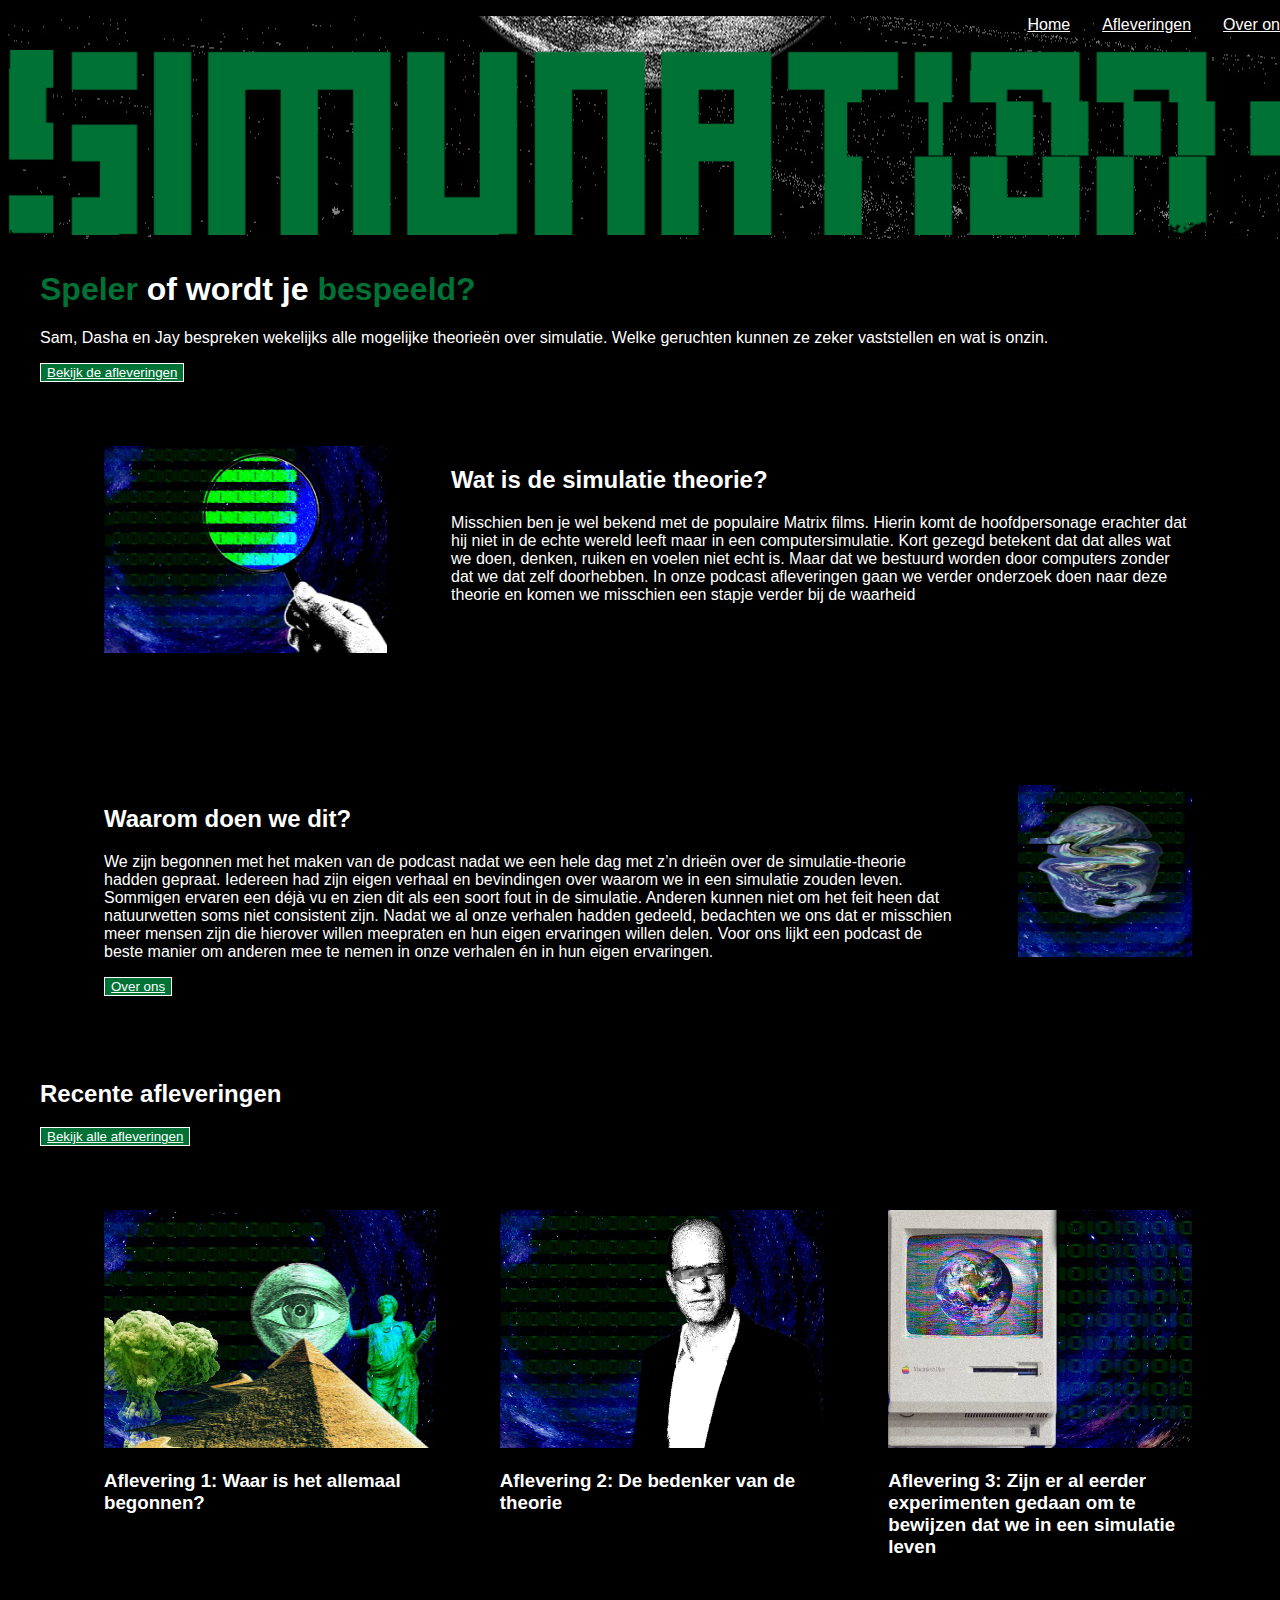
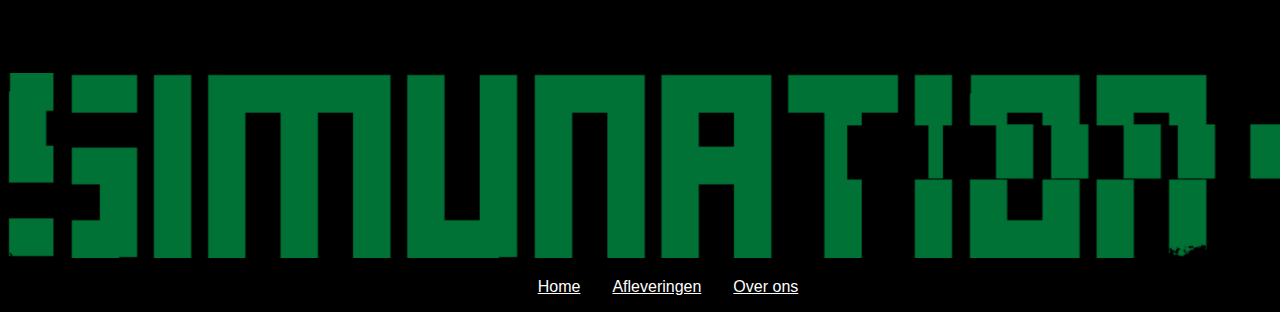
<file: index.html>
<!DOCTYPE html>
<html lang="nl">

<head>
    <meta charset="UTF-8">
    <meta name="viewport" content="width=device-width, initial-scale=1.0">
    <title>Simunation</title>
    <link rel="stylesheet" href="./stylesheet.css">
</head>

<body>

    <header>
        <nav>
            <ul>
                <li><a href="index.html">Home</a></li>
                <li><a href="tweede.html">Afleveringen</a></li>
                <li><a href="derde.html">Over ons</a></li>
            </ul>
        </nav>
        <img src="./images/afbeeldingen/logo.png" alt="Simunation logo">
    </header>

    <main>
        <article>
            <h1><strong>Speler</strong> of wordt je <strong>bespeeld?</strong></h1>
            <p>Sam, Dasha en Jay bespreken wekelijks alle mogelijke theorieën over simulatie. Welke geruchten kunnen ze
                zeker vaststellen en wat is onzin. </p>
            <button><a href="tweede.html">Bekijk de afleveringen</a></button>
        </article>

        <section>
            <div>
                <img src="./images/afbeeldingen/foto.home.1.jpeg" alt="Vergrootglas onderzoekt binaire code">
            </div>
            <div>
                <h2>Wat is de simulatie theorie?</h2>
                <p>Misschien ben je wel bekend met de populaire Matrix films. Hierin komt de hoofdpersonage erachter dat
                    hij
                    niet in de echte wereld leeft maar in een computersimulatie. Kort gezegd betekent dat dat alles wat
                    we
                    doen, denken, ruiken en voelen niet echt is. Maar dat we bestuurd worden door computers zonder dat
                    we
                    dat zelf doorhebben.

                    In onze podcast afleveringen gaan we verder onderzoek doen naar deze theorie en komen we misschien
                    een
                    stapje verder bij de waarheid</p>
            </div>
        </section>

        <section>
            <div>
                <h2>Waarom doen we dit?</h2>
                <p>We zijn begonnen met het maken van de podcast nadat we een hele dag met z’n drieën over de
                    simulatie-theorie hadden gepraat. Iedereen had zijn eigen verhaal en bevindingen over waarom we in
                    een
                    simulatie zouden leven. Sommigen ervaren een déjà vu en zien dit als een soort fout in de simulatie.
                    Anderen kunnen niet om het feit heen dat natuurwetten soms niet consistent zijn.

                    Nadat we al onze verhalen hadden gedeeld, bedachten we ons dat er misschien meer mensen zijn die
                    hierover willen meepraten en hun eigen ervaringen willen delen. Voor ons lijkt een podcast de beste
                    manier om anderen mee te nemen in onze verhalen én in hun eigen ervaringen.</p>
                <button><a href="derde.html">Over ons</a></button>
            </div>
            <div>
                <img src="./images/afbeeldingen/foto.home.2.jpeg" alt="Vervormde aarde">
            </div>
        </section>

        <h2>Recente afleveringen</h2>
        <button><a href="tweede.html">Bekijk alle afleveringen</a></button>
        <section>
            <div>
                <article>
                    <img src="./images/afbeeldingen/afl.1.jpeg" alt="Matrix landschap">
                    <h3>Aflevering 1: Waar is het allemaal begonnen?</h3>
                </article>
            </div>
            <div>
                <article>
                    <img src="./images/afbeeldingen/afl.2.jpeg" alt="Bedenker van de simulatie theorie">
                    <h3>Aflevering 2: De bedenker van de theorie</h3>
                </article>
            </div>
            <div>
                <article>
                    <img src="./images/afbeeldingen/afl.3.jpeg" alt="Computer met wereldbol">
                    <h3>Aflevering 3: Zijn er al eerder experimenten gedaan om te bewijzen dat we in een simulatie leven
                    </h3>
                </article>
            </div>
        </section>

    </main>

    <footer>
        <section>
            <img src="./images/afbeeldingen/logo.png" alt="Simunation logo">
            <nav>
                <ul>
                    <li><a href="index.html">Home</a></li>
                    <li><a href="tweede.html">Afleveringen</a></li>
                    <li><a href="derde.html">Over ons</a></li>
                </ul>
            </nav>
        </section>
    </footer>

</body>

</html>
</file>
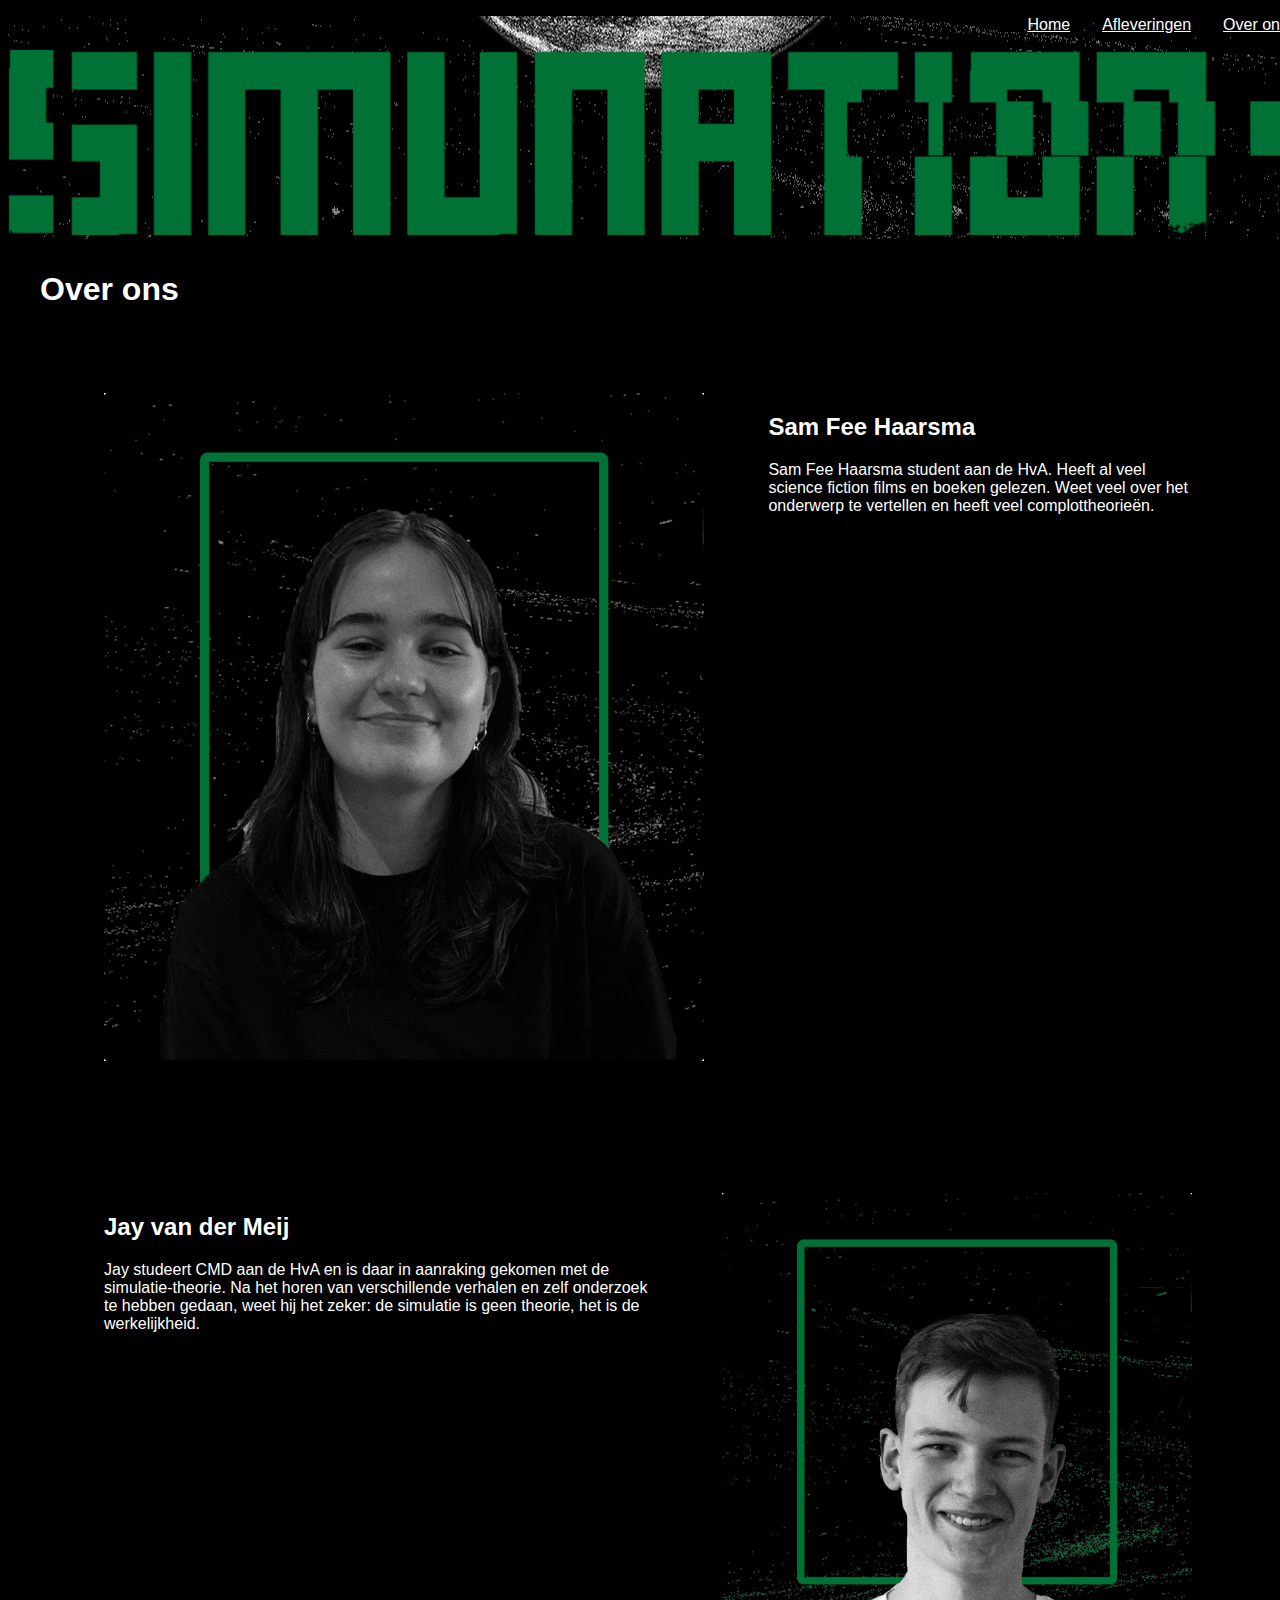
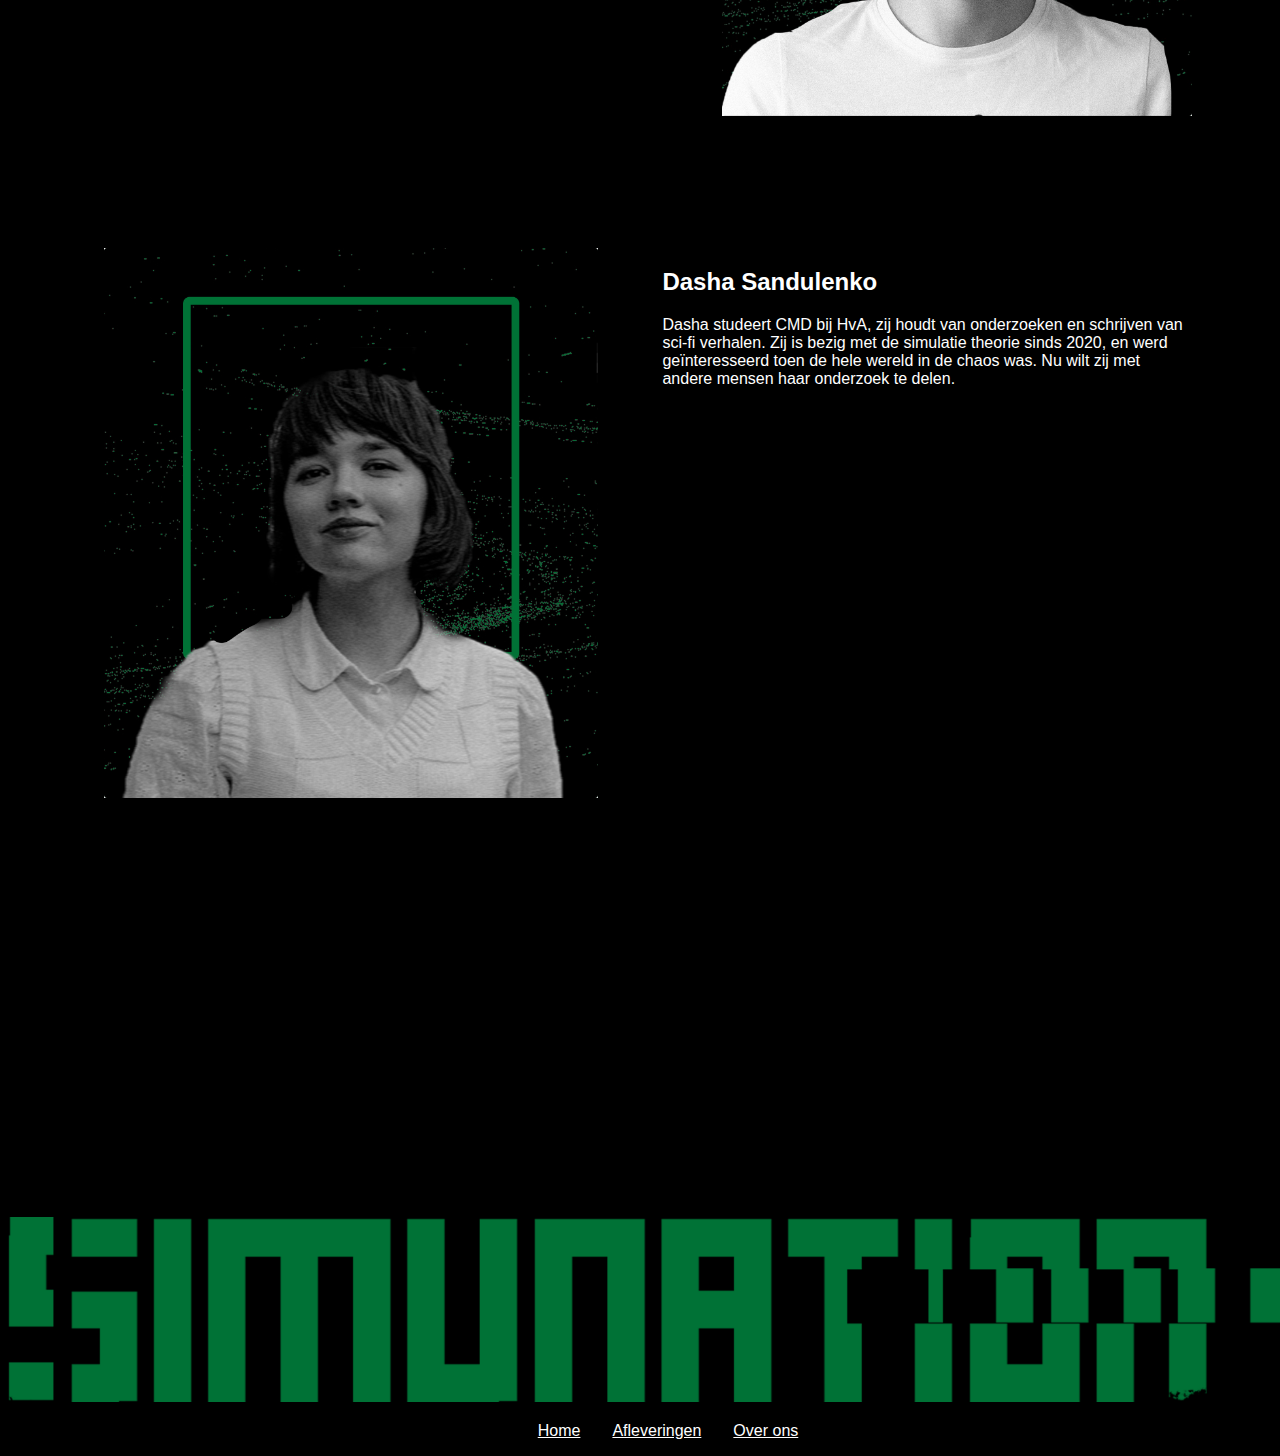
<file: derde.html>
<!DOCTYPE html>
<html lang="nl">

<head>
    <meta charset="UTF-8">
    <meta name="viewport" content="width=device-width, initial-scale=1.0">
    <title>Simunation</title>
    <link rel="stylesheet" href="./stylesheet.css">
</head>

<body>

    <header>
        <nav>
            <ul>
                <li><a href="index.html">Home</a></li>
                <li><a href="tweede.html">Afleveringen</a></li>
                <li><a href="derde.html">Over ons</a></li>
            </ul>
        </nav>
        <img src="./images/afbeeldingen/logo.png" alt="Simunation logo">
    </header>

    <main>

        <h1>Over ons</h1>

        <section>
            <div>
                <img src="./images/afbeeldingen/sam.jpeg" alt="Sam Fee Haarsma">
            </div>
            <div>
                <h2>Sam Fee Haarsma</h2>
                <p>Sam Fee Haarsma student aan de HvA. Heeft al veel science fiction films en boeken gelezen. Weet veel
                    over
                    het onderwerp te vertellen en heeft veel complottheorieën.</p>
            </div>
        </section>
        <section>
            <div>
                <h2>Jay van der Meij</h2>
                <p>Jay studeert CMD aan de HvA en is daar in aanraking gekomen met de simulatie-theorie. Na het horen
                    van
                    verschillende verhalen en zelf onderzoek te hebben gedaan, weet hij het zeker: de simulatie is geen
                    theorie, het is de werkelijkheid.</p>
            </div>
            <div>
                <img src="./images/afbeeldingen/jay.jpeg" alt="Jay van der Meij">
            </div>
        </section>
        <section>
            <div>
                <img src="./images/afbeeldingen/dasha.jpeg" alt="Dasha Sandulenko">
            </div>
            <div>
                <h2>Dasha Sandulenko</h2>
                <p>Dasha studeert CMD bij HvA, zij houdt van onderzoeken en schrijven van sci-fi verhalen. Zij is
                    bezig met de simulatie theorie sinds 2020, en werd geïnteresseerd toen de hele wereld in de
                    chaos was. Nu wilt zij met andere mensen haar onderzoek te delen.</p>
            </div>
        </section>

        <article>
            <iframe width="560" height="315" src="https://www.youtube.com/embed/kLTy4cFHXBQ?si=ZBpsvir2DJoKQKCA"
                title="YouTube video player" frameborder="0"
                allow="accelerometer; autoplay; clipboard-write; encrypted-media; gyroscope; picture-in-picture; web-share"
                referrerpolicy="strict-origin-when-cross-origin" allowfullscreen></iframe>
        </article>
    </main>

    <footer>
        <section>
            <img src="./images/afbeeldingen/logo.png" alt="Simunation logo">
            <nav>
                <ul>
                    <li><a href="index.html">Home</a></li>
                    <li><a href="tweede.html">Afleveringen</a></li>
                    <li><a href="derde.html">Over ons</a></li>
                </ul>
            </nav>
        </section>
    </footer>

</body>

</html>
</file>
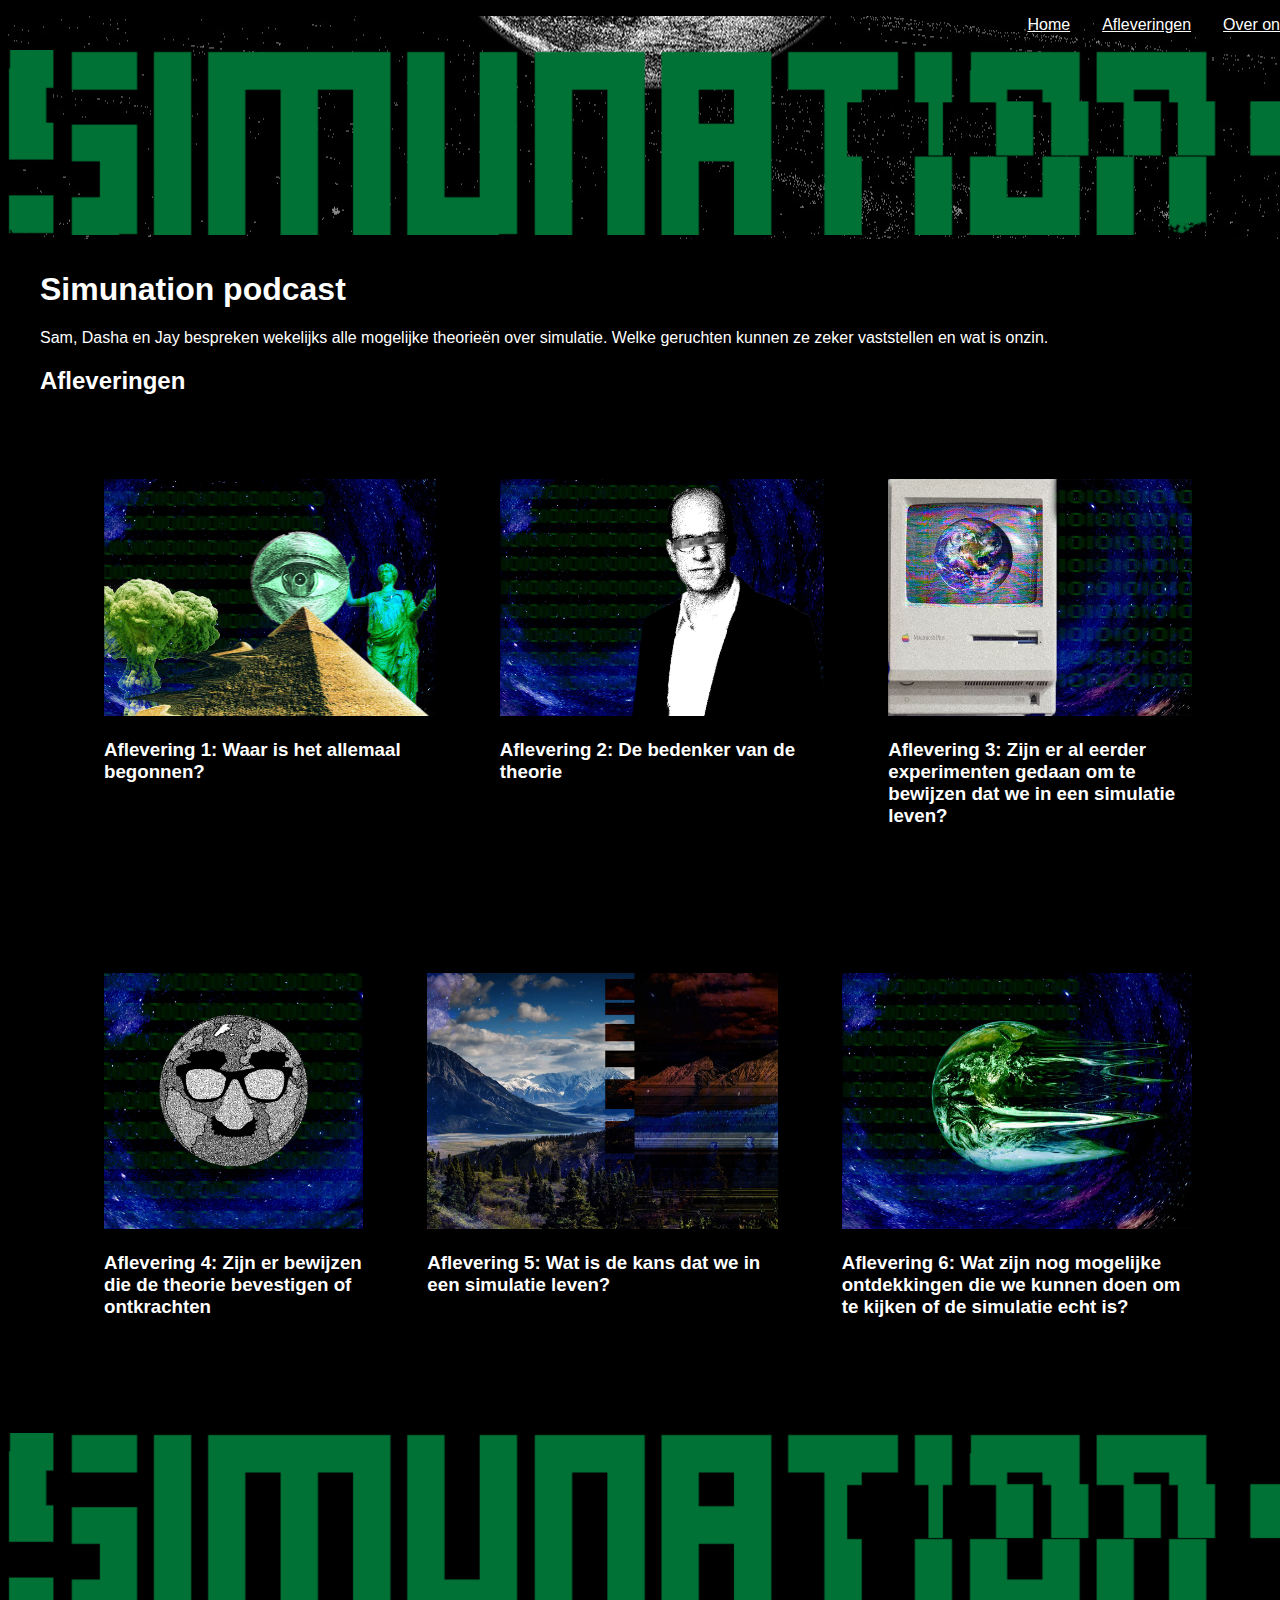
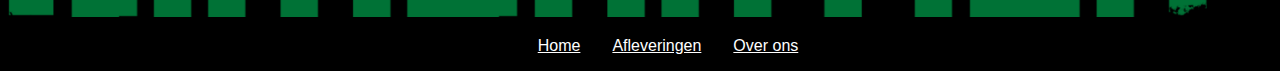
<file: tweede.html>
<!DOCTYPE html>
<html lang="nl">

<head>
    <meta charset="UTF-8">
    <meta name="viewport" content="width=device-width, initial-scale=1.0">
    <title>Simunation</title>
    <link rel="stylesheet" href="./stylesheet.css">
</head>

<body>

    <header>
        <nav>
            <ul>
                <li><a href="index.html">Home</a></li>
                <li><a href="tweede.html">Afleveringen</a></li>
                <li><a href="derde.html">Over ons</a></li>
            </ul>
        </nav>
        <img src="./images/afbeeldingen/logo.png" alt="Simunation logo">
    </header>

    <main>

        <article>
            <h1>Simunation podcast</h1>
            <p>Sam, Dasha en Jay bespreken wekelijks alle mogelijke theorieën over simulatie. Welke geruchten kunnen ze
                zeker
                vaststellen en wat is onzin. </p>
        </article>

        <h2>Afleveringen</h2>
        <section>
            <div>
            <article>
                <img src="./images/afbeeldingen/afl.1.jpeg" alt="Matrix landschap">
                <h3>Aflevering 1: Waar is het allemaal begonnen?</h3>
            </article>
        </div>
        <div>
            <article>
                <img src="./images/afbeeldingen/afl.2.jpeg" alt="Bedenker van de simulatie theorie">
                <h3>Aflevering 2: De bedenker van de theorie</h3>
            </article>
        </div>
        <div>
            <article>
                <img src="./images/afbeeldingen/afl.3.jpeg" alt="Computer met wereldbol">
                <h3>Aflevering 3: Zijn er al eerder experimenten gedaan om te bewijzen dat we in een simulatie leven?
                </h3>
            </article>
        </div>
        </section>
        <section>
            <div>
            <article>
                <img src="./images/afbeeldingen/afl.4.jpeg" alt="Wereldbol">
                <h3>Aflevering 4: Zijn er bewijzen die de theorie bevestigen of ontkrachten</h3>
            </article>
        </div>
        <div>
            <article>
                <img src="./images/afbeeldingen/afl.5.jpeg" alt="Computerglitch landschap">
                <h3>Aflevering 5: Wat is de kans dat we in een simulatie leven?</h3>
            </article>
        </div>
        <div>
            <article>
                <img src="./images/afbeeldingen/afl.6.jpeg" alt="Uitgerekte wereld">
                <h3>Aflevering 6: Wat zijn nog mogelijke ontdekkingen die we kunnen doen om te kijken of de simulatie
                    echt is?</h3>
            </article>
        </div>
        </section>

    </main>

    <footer>
        <section>
            <img src="./images/afbeeldingen/logo.png" alt="Simunation logo">
            <nav>
                <ul>
                    <li><a href="index.html">Home</a></li>
                    <li><a href="tweede.html">Afleveringen</a></li>
                    <li><a href="derde.html">Over ons</a></li>
                </ul>
            </nav>
        </section>
    </footer>

</body>

</html>
</file>
<file: stylesheet.css>
header {
    background-image: url(./images/afbeeldingen/thumbnail.jpeg);
    background-position: center center;
}

header img {
    height: 100%;
    width: 100%;
    
}

body {
    width: 100%;
    background-color: black;
    color: white;
    font-family: 'Lucida Sans', 'Lucida Sans Regular', 'Lucida Grande', 'Lucida Sans Unicode', Geneva, Verdana, sans-serif;
}

strong {
    color: #007236;
}

header ul {
    list-style-type: none;
    display: flex;
    justify-content: flex-end;
    gap: 2em;
}

a {
    color: white;
    transition: 0,2s;
}

a:hover {
    color: #2039FF;
}

main section {
    display: flex;
    justify-content: space-between;
   padding: 2em;
}

footer img {
height: 100%;
width: 100%;
}

footer ul {
    list-style-type: none;
    display: flex;
    justify-content: center;
    gap: 2em;
}

main img {
    width: 100%;
}

div {
    margin: 2em;
}

main {
    margin: 2em;
}

button {
    background-color: #007236;
    border: white 1px solid;
}
</file>
